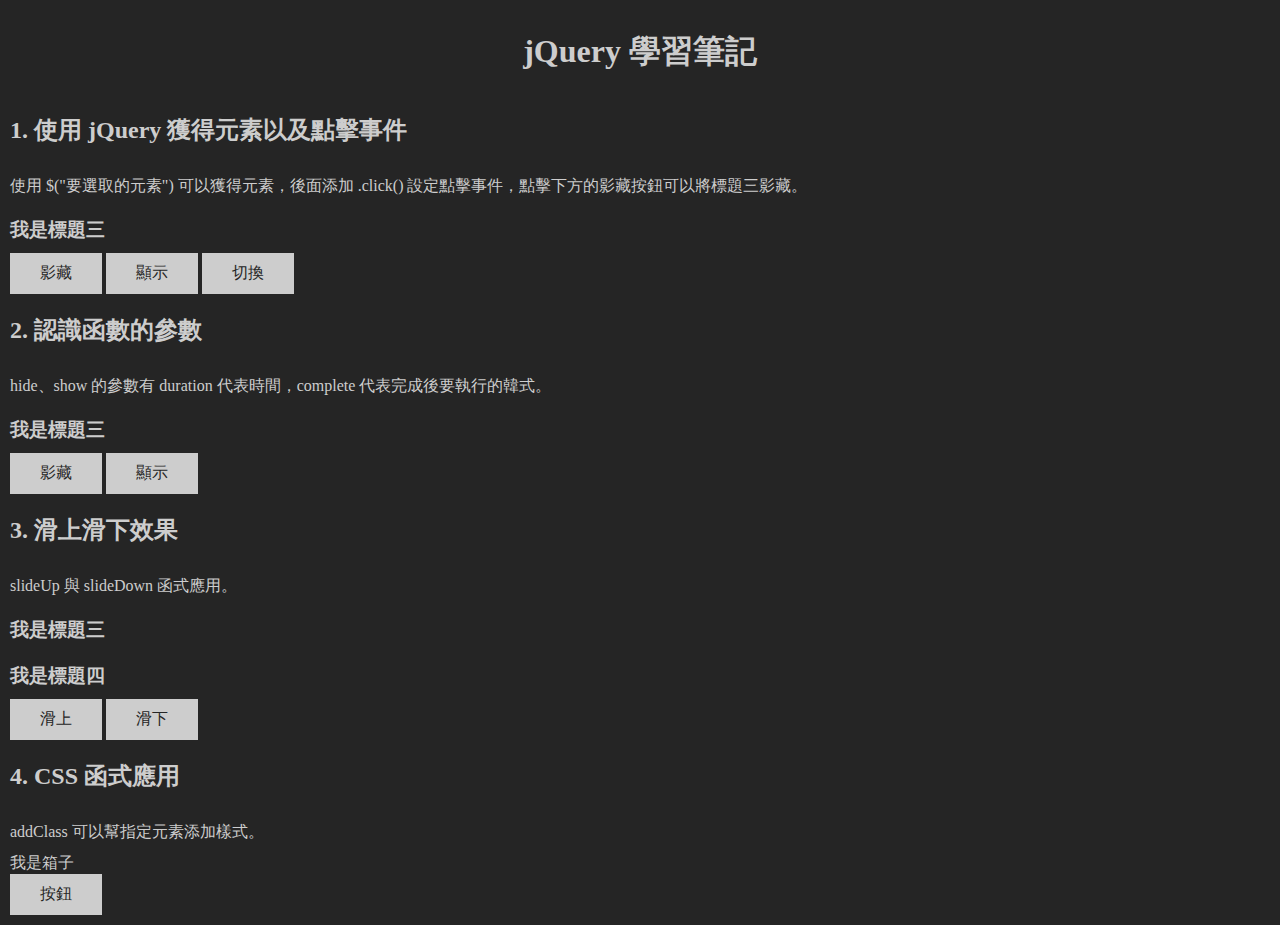
<file: index.html>
<!DOCTYPE html>
<html lang="en">

<head>
    <meta charset="UTF-8">
    <meta name="viewport" content="width=device-width, initial-scale=1.0">
    <title>jQuery 學習筆記</title>
    <link rel="stylesheet" href="./style.css">
    <script src="https://ajax.googleapis.com/ajax/libs/jquery/3.7.1/jquery.min.js"></script>
</head>

<body>
    <h1>jQuery 學習筆記</h1>

    <h2>1. 使用 jQuery 獲得元素以及點擊事件</h2>

    <p>使用 $("要選取的元素") 可以獲得元素，後面添加 .click() 設定點擊事件，點擊下方的影藏按鈕可以將標題三影藏。</p>

    <h3 id="h3-1">我是標題三</h3>

    <div id="hide-1" class="btn">影藏</div>
    <div id="show-1" class="btn">顯示</div>
    <div id="toggle-1" class="btn">切換</div>

    <h2>2. 認識函數的參數</h2>

    <p>hide、show 的參數有 duration 代表時間，complete 代表完成後要執行的韓式。</p>

    <h3 id="h3-2">我是標題三</h3>

    <div id="hide-2" class="btn">影藏</div>
    <div id="show-2" class="btn">顯示</div>

    <h2>3. 滑上滑下效果</h2>

    <p>slideUp 與 slideDown 函式應用。</p>

    <h3 id="h3-3">我是標題三</h3>
    <h3 id="h3-3">我是標題四</h3>

    <div id="slideUp-3" class="btn">滑上</div>
    <div id="slideDown-3" class="btn">滑下</div>

    <h2>4. CSS 函式應用</h2>

    <p>addClass 可以幫指定元素添加樣式。</p>

    <div id="box-4">我是箱子</div>
    <div id="btn-4" class="btn">按鈕</div>

    <script src="./script.js"></script>
</body>

</html>
</file>
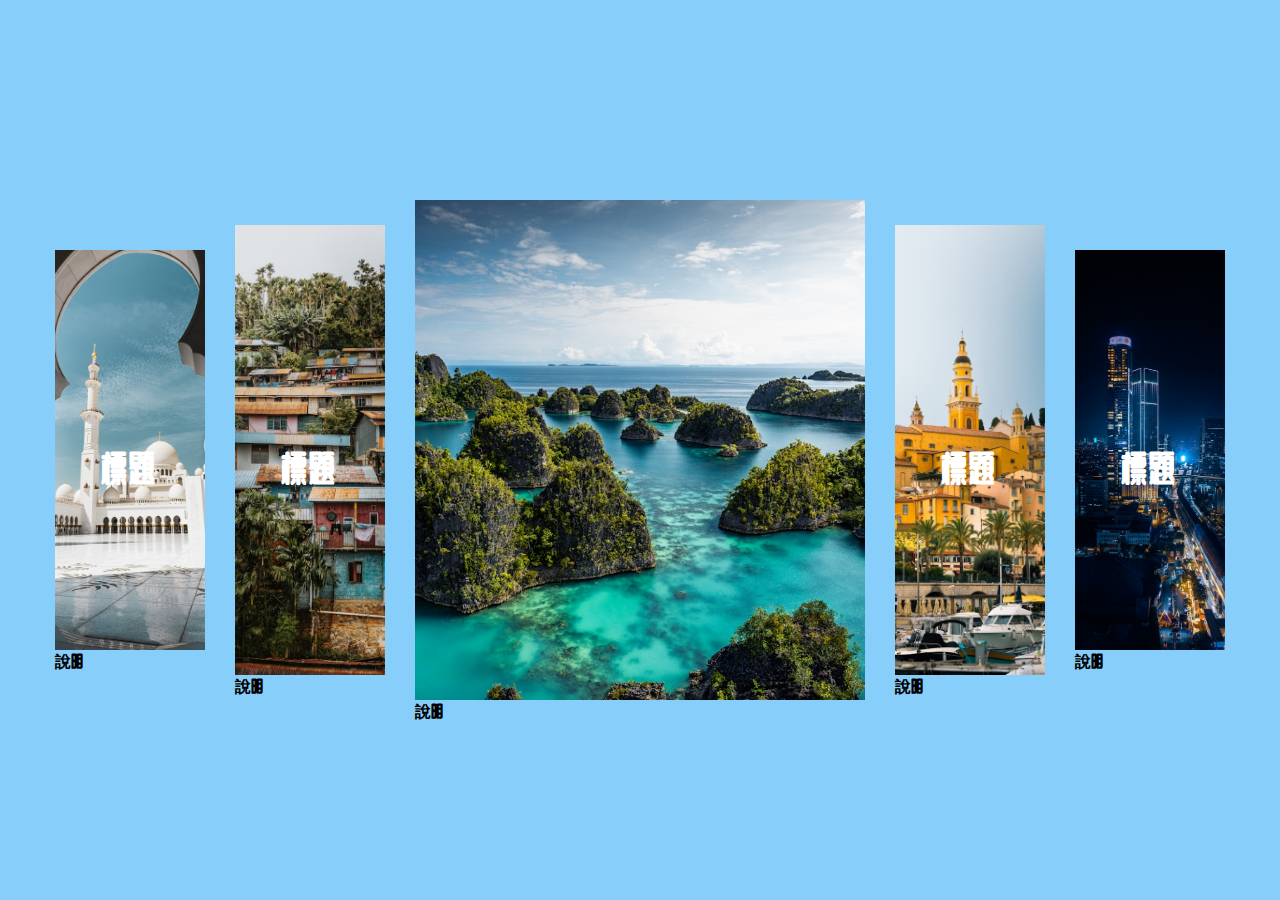
<file: silder.html>
<!DOCTYPE html>
<html lang="en">

<head>
    <meta charset="UTF-8">
    <meta name="viewport" content="width=device-width, initial-scale=1.0">
    <title>相片效果</title>
    <link rel="stylesheet" href="./silder.css">
</head>

<body>
    <!--  相片效果區域 -->
    <section class="slider-container">
        <!-- 所有照片 -->
        <div class="slider-imgs">
            <!-- 相片區 -->
            <div class="slider">
                <img src="./img/simon-spring-hc6vtrbZnDk-unsplash.jpg" alt="建築">
                <h1>標題</h1>
                <p>說明</p>
            </div>

            <div class="slider">
                <img src="./img/simon-spring-NiL4r8Pb7kI-unsplash.jpg" alt="建築">
                <h1>標題</h1>
                <p>說明</p>
            </div>

            <div class="slider active">
                <img src="./img/simon-spring-Szabb9A5U4o-unsplash.jpg" alt="建築">
                <h1>標題</h1>
                <p>說明</p>
            </div>

            <div class="slider">
                <img src="./img/simon-spring-vQJHAv-YazM-unsplash.jpg" alt="建築">
                <h1>標題</h1>
                <p>說明</p>
            </div>

            <div class="slider">
                <img src="./img/simon-spring-Z0bRUYxQWmM-unsplash.jpg" alt="建築">
                <h1>標題</h1>
                <p>說明</p>
            </div>
        </div>
    </section>


    <script src="https://ajax.googleapis.com/ajax/libs/jquery/3.7.1/jquery.min.js"></script>
    <script src="./silder.js"></script>
</body>

</html>
</file>
<file: style.css>
*{
    margin: 0;
    padding: 0;
    font-family: 微軟正黑體;
    color: #cdcdcd;
}

body {
    background: #252525;
    padding: 10px;
}

h1 {
    text-align: center;
    padding: 20px 0;
}

h2{
    padding: 20px 0;
}

p, h3{
    padding: 10px 0;
}

.btn{
    background: #cdcdcd;
    padding: 10px 30px;
    display: inline-block;
    color: #252525;
    background-repeat: 5px;
    cursor: pointer;
    transition: 0.3s;
}

.btn:hover {
    background: #333;
}
</file>
<file: silder.css>
/* 匯入 Google Fonts 字體 */
@import url('https://fonts.googleapis.com/css2?family=ZCOOL+QingKe+HuangYou&display=swap');

*{
    margin: 0;
    padding: 0;
    font-family: "ZCOOL QingKe HuangYou",微軟正黑體;
    font-weight: 900;
    
}

/* 相片效果區域樣式 */
.slider-container{
    width: 100%;
    height: 100vh;
    background: lightskyblue;
    display: flex;
    align-items: center;
    justify-content: center;
}

/* 所有照片 */
.slider-imgs{
    display: flex;
    align-items: center;
    gap: 30px;
}

/* 相片 div */
.slider{
    width: 150px;
    height: 500px;
    cursor: pointer;
    transition: 0.6s;
    /* 定位：父元素添加相對定位 */
    position: relative;
}

/* 相片 */
.slider img{
    width: 100%;
    height: 100%;
    object-fit: cover;
}

/* 選取第一張與最後一張相片 */
/* .slider-imgs .slider:first-child */
/* 選取 .slider-imgs 下 第一個 .slider */
.slider-imgs .slider:first-child ,.slider-imgs .slider:last-child{
    height: 400px;
}

/* 選取指定相片 */
/* .slider-imgs .slider:nth-child(元素編號) */
/* 選取 .slider-imgs 下 第二個 .slider 元素 */
.slider-imgs .slider:nth-child(2) ,.slider-imgs .slider:nth-child(4){
    height: 450px;
}

.slider h1{
    font-size: 36px;
    color: white;
    /* 定位：子元素使用絕對定位 */
    position: absolute;
    top: 50%;
    left: 30%;
    transition: 0.6s;
}


/* 相片啟動效果 */
.slider.active{
    width: 450px !important;
}

.slider.active h1{
    display: none;
}
</file>
